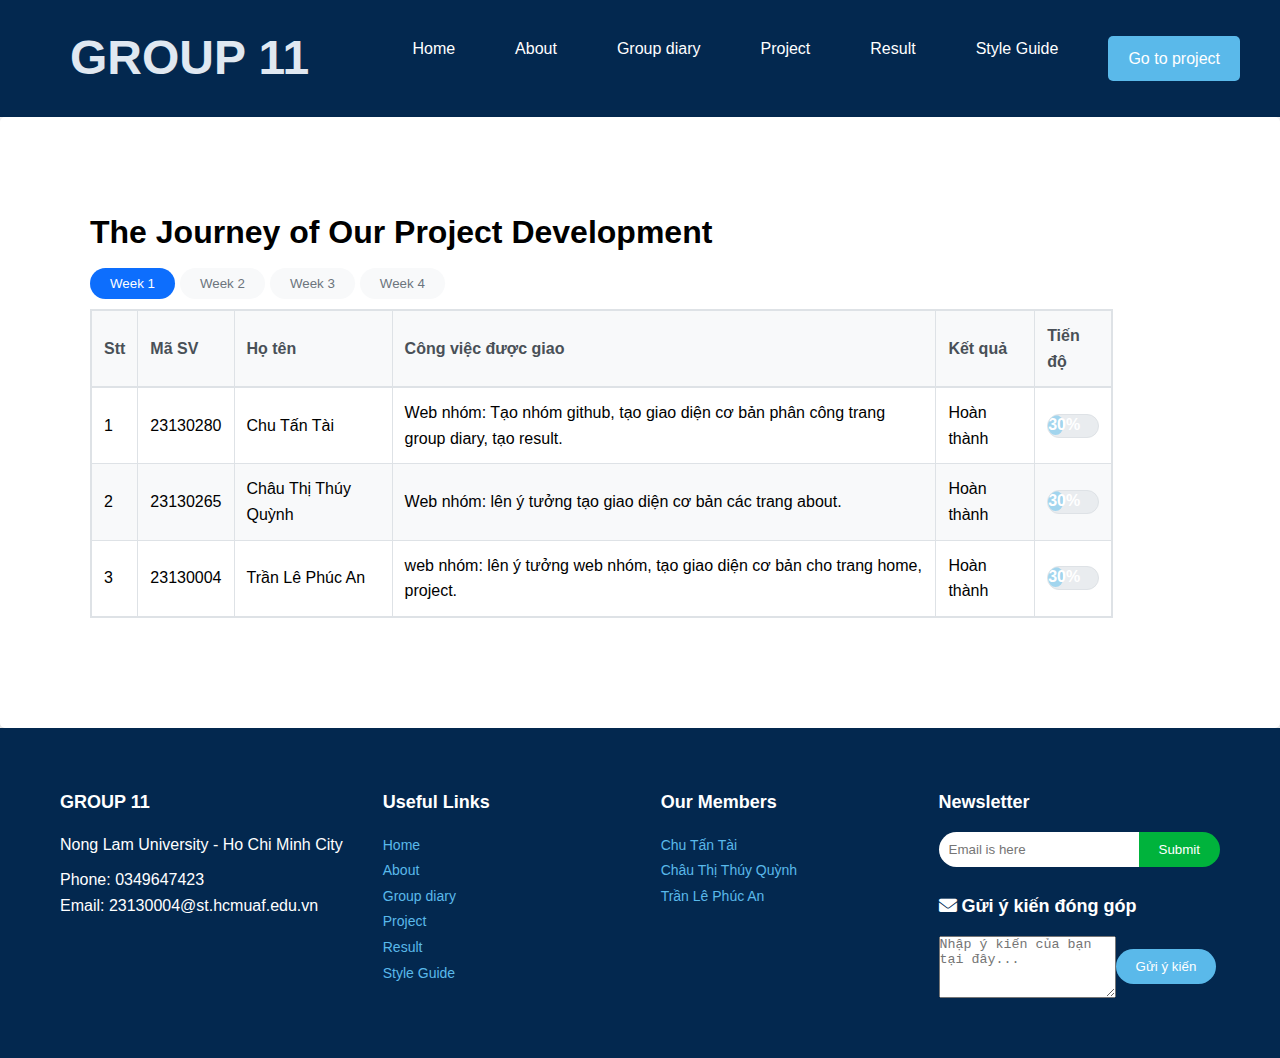
<file: groupDiary.html>
<!DOCTYPE html>
<html lang="en">
  <head>
    <meta charset="UTF-8" />
    <meta name="viewport" content="width=device-width, initial-scale=1.0" />
    <title>Math Learning Platform</title>
    <link
      rel="stylesheet"
      href="https://cdnjs.cloudflare.com/ajax/libs/font-awesome/4.7.0/css/font-awesome.min.css"
    />
    <link rel="stylesheet" href="css/style.css" />
  </head>

  <body>
    <header>
      <div class="logo">
        <a href="home.html">
          <h1>GROUP 11</h1>
        </a>
      </div>

      <div class="project-button">
        <nav>
          <ul>
            <li><a class="text-primary" href="home.html">Home</a></li>
            <li><a href="about.html">About</a></li>
            <li><a href="groupDiary.html">Group diary</a></li>
            <li><a href="project.html">Project</a></li>
            <li><a href="result.html">Result</a></li>
            <li><a href="styleguide.html">Style Guide</a></li>
            <a href="https://hci2024group11.github.io/Project_Web/auth/" class="btn">Go to project</a>
          </ul>
        </nav>
      </div>
    </header>
    <main class="container my-5">
      <section>
        <h1 class="fs-1 text-center mb-4">The Journey of Our Project Development</h1>

        <div class="d-flex flex-column align-items-center">
          <ul class="nav nav-tabs" id="weekTabs" role="tablist">
            <li class="nav-item" role="presentation">
              <button class="nav-link active" data-week="1">Week 1</button>
            </li>
            <li class="nav-item" role="presentation">
              <button class="nav-link" data-week="2">Week 2</button>
            </li>
            <li class="nav-item" role="presentation">
              <button class="nav-link" data-week="3">Week 3</button>
            </li>
            <li class="nav-item" role="presentation">
              <button class="nav-link" data-week="4">Week 4</button>
            </li>
          </ul>
        </div>

        <div class="table-responsive mt-4">
          <table class="table table-bordered shadow-sm" id="workTable">
            <thead class="table-dark">
              <tr>
                <th>Stt</th>
                <th>Mã SV</th>
                <th>Họ tên</th>
                <th>Công việc được giao</th>
                <th>Kết quả</th>
                <th>Tiến độ</th>
              </tr>
            </thead>
            <tbody id="tableBody">
              <!-- Nội dung bảng sẽ được tạo động bằng JavaScript -->
            </tbody>
          </table>
        </div>
      </section>
    </main>
    <script src="https://cdn.jsdelivr.net/npm/bootstrap@5.3.2/dist/js/bootstrap.bundle.min.js"></script>
    <script>
      const weeklyData = {
        1: [
          {
            stt: 1,
            mssv: "23130280",
            name: "Chu Tấn Tài",
            work: "Web nhóm: Tạo nhóm github, tạo giao diện cơ bản phân công trang group diary, tạo result.",
            result: "Hoàn thành",
            completion: 30,
          },
          {
            stt: 2,
            mssv: "23130265",
            name: "Châu Thị Thúy Quỳnh",
            work: "Web nhóm: lên ý tưởng tạo giao diện cơ bản các trang about. ",
            result: "Hoàn thành",
            completion: 30,
          },
          {
            stt: 3,
            mssv: "23130004",
            name: "Trần Lê Phúc An",
            work: "web nhóm: lên ý tưởng web nhóm, tạo giao diện cơ bản cho trang home, project.",
            result: "Hoàn thành",
            completion: 30,
          },
        ],
        2: [{
            stt: 1,
            mssv: "23130280",
            name: "Chu Tấn Tài",
            work: "Web nhóm: hoàn chỉnh giao diện groupdiary cập nhật nội dung, hoàn chỉnh giao diện result, login; phân công công việc,cập nhật tiến độ thành viên nhóm  ",
            result: "Hoàn thành",
            completion: 50,
          },
          {
            stt: 2,
            mssv: "23130265",
            name: "Châu Thị Thúy Quỳnh",
            work: "Hoàn chỉnh about, tìm tài liêu cho web project",
            result: "Hoàn thành",
            completion: 50,
          },
          {
            stt: 3,
            mssv: "23130004",
            name: "Trần Lê Phúc An",
            work: "Hoàn chỉnh code trang home, phần contact, tìm giao diện trang home project. ",
            result: "Hoàn thành",
            completion: 50,
          },],
        3: [{
            stt: 1,
            mssv: "23130280",
            name: "Chu Tấn Tài",
            work: "Tạo trang courses, flashcards ;cập nhật tiến độ thành viên nhóm",
            result: "Hoàn thành",
            completion: 70,
          },
          {
            stt: 2,
            mssv: "23130265",
            name: "Châu Thị Thúy Quỳnh",
            work: "Tạo trang blog, general-english  ",
            result: "Hoàn thành",
            completion: 60,
          },
          {
            stt: 3,
            mssv: "23130004",
            name: "Trần Lê Phúc An",
            work: "Tạo trang test đầu vào của trang home, skill",
            result: "Hoàn thành",
            completion: 60,
          },],
        4: [{
            stt: 1,
            mssv: "23130280",
            name: "Chu Tấn Tài",
            work: "Hoàn chỉnh code, nội dung cho courses, flashcards; cập nhật tiến độ thành viên nhóm",
            result: "Hoàn thành",
            completion: 100,
          },
          {
            stt: 2,
            mssv: "23130265",
            name: "Châu Thị Thúy Quỳnh",
            work: "Hoàn chỉnh code, nội dung general-english, blog; bổ sung style guide(web nhóm) ",
            result: "Hoàn thành",
            completion: 100,
          },
          {
            stt: 3,
            mssv: "23130004",
            name: "Trần Lê Phúc An",
            work: " Hoàn chỉnh code, nội dung: test, skills",
            result: "Hoàn thành",
            completion: 100,
          },],
          
      };

      function generateProgressBar(percentage) {
        const colorClass =
          percentage >= 90
            ? "bg-success"
            : percentage >= 70
            ? "bg-primary"
            : percentage >= 50
            ? "bg-warning"
            : "bg-danger";

        return `
          <div class="progress">
            <div
              class="progress-bar ${colorClass}"
              role="progressbar"
              style="width: ${percentage}%;"
              aria-valuenow="${percentage}"
              aria-valuemin="0"
              aria-valuemax="100"
            >
              ${percentage}%
            </div>
          </div>
        `;
      }

      function updateTable(weekNumber) {
        const tableBody = document.getElementById("tableBody");
        const weekData = weeklyData[weekNumber] || [];

        tableBody.innerHTML = weekData.length
          ? weekData
              .map(
                (person) => `
              <tr>
                <td>${person.stt}</td>
                <td>${person.mssv}</td>
                <td>${person.name}</td>
                <td>${person.work}</td>
                <td>${person.result}</td>
                <td>${generateProgressBar(person.completion)}</td>
              </tr>`
              )
              .join("")
          : `<tr><td colspan="6" class="text-center">No data available</td></tr>`;
      }

      document.querySelectorAll(".nav-link").forEach((tab) => {
        tab.addEventListener("click", (e) => {
          document
            .querySelectorAll(".nav-link")
            .forEach((t) => t.classList.remove("active"));
          e.target.classList.add("active");
          updateTable(e.target.getAttribute("data-week"));
        });
      });

      // Hiển thị dữ liệu tuần 1 mặc định
      updateTable(1);
    </script>
  
    <!----------------------------------------->
      
     

    <footer>
      <div class="footer-container">
        <div class="footer-group-info">
          <h3>GROUP 11</h3>
          <p>
            Nong Lam University - Ho Chi Minh City
          </p>
          <p>Phone: 0349647423<br />Email: 23130004@st.hcmuaf.edu.vn</p>
        </div>

        <div class="footer-links">
          <h4>Useful Links</h4>
          <ul>
            <li><a class="text-primary" href="home.html">Home</a></li>
            <li><a href="about.html">About</a></li>
            <li><a href="groupDiary.html">Group diary</a></li>
            <li><a href="project.html">Project</a></li>
            <li><a href="result.html">Result</a></li>
            <li><a href="styleguide.html">Style Guide</a></li>
          </ul>
        </div>

        <div class="footer-members">
          <h4>Our Members</h4>
          <ul>
            <li><a href="https://taiplatform.github.io/">Chu Tấn Tài</a></li>
            <li>
              <a href="https://thuyqynh.github.io/BT_lab1/index.html"
                >Châu Thị Thúy Quỳnh</a
              >
            </li>
            <li>
              <a href="https://tranlephucan.github.io/web">Trần Lê Phúc An</a>
            </li>
          </ul>
        </div>

        <div class="footer-newsletter">
          <h4>Newsletter</h4>
          <form>
            <input type="email" placeholder="Email is here" required />
            <button type="submit">Submit</button>
          </form> <br>
          <!-- Phần đóng góp ý kiến -->
          <div class="footer-feedback">
            <h4><i class="fa fa-envelope"></i> Gửi ý kiến đóng góp</h4>
            <form action="mailto:23130004@st.hcmuaf.edu.vn" method="POST" enctype="text/plain">
              <textarea name="feedback" rows="4" placeholder="Nhập ý kiến của bạn tại đây..." required></textarea>
              <button type="submit">Gửi ý kiến</button>
            </form>
          </div>

        <!-- Thêm Font Awesome để hiển thị biểu tượng lá thư -->
        <link
          rel="stylesheet"
          href="https://cdnjs.cloudflare.com/ajax/libs/font-awesome/6.0.0-beta3/css/all.min.css"
        />
      </div>
    </footer>
  </body>
</html>
</file>
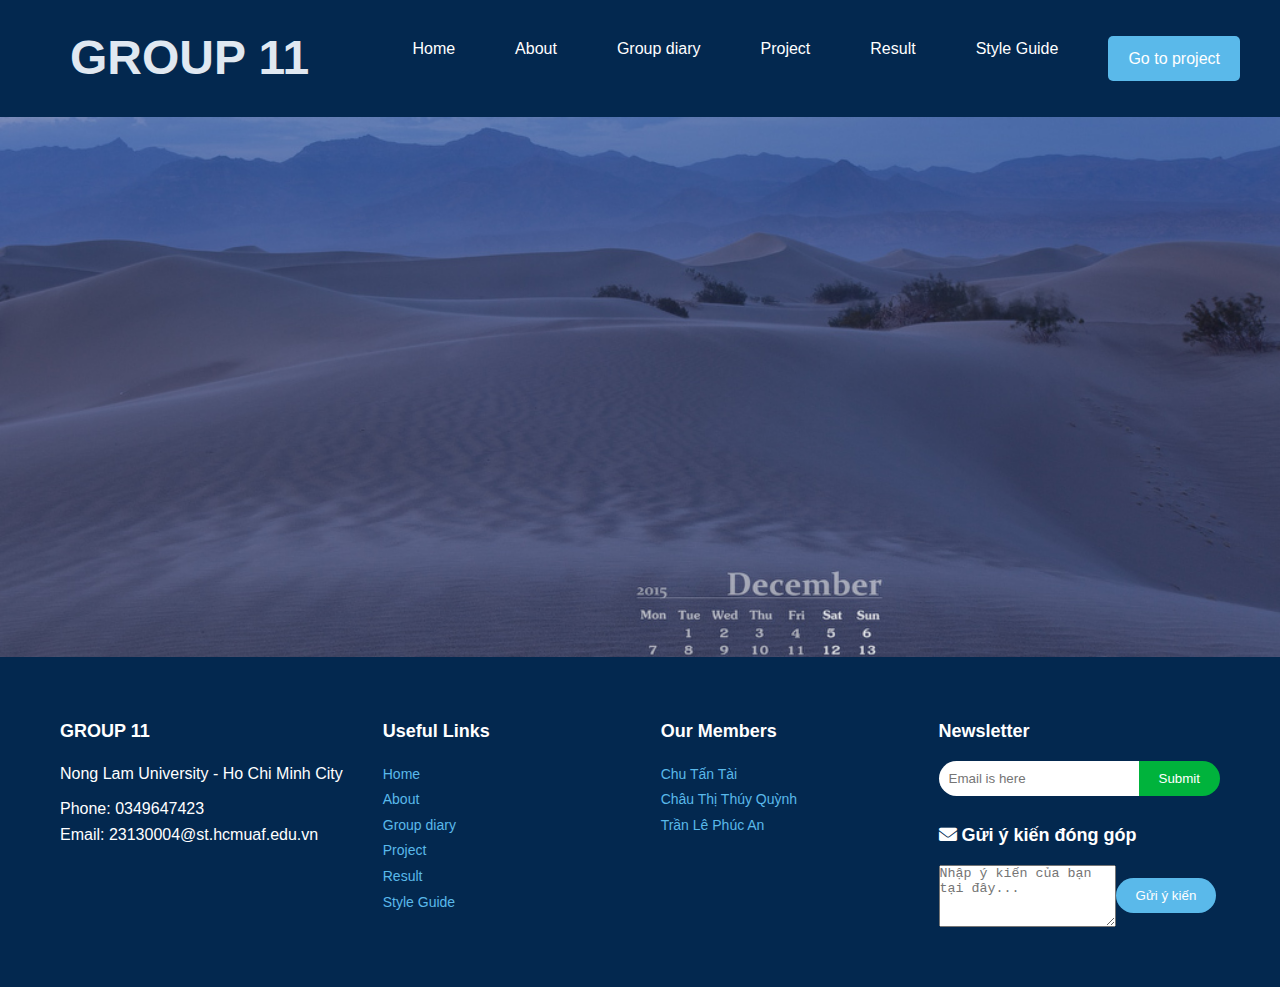
<file: home.html>
<!DOCTYPE html>
<html lang="en">
  <head>
    <meta charset="UTF-8" />
    <meta name="viewport" content="width=device-width, initial-scale=1.0" />
    <title>Math Learning Platform</title>
    <link
      rel="stylesheet"
      href="https://cdnjs.cloudflare.com/ajax/libs/font-awesome/4.7.0/css/font-awesome.min.css"
    />
    <link rel="stylesheet" href="css/style.css" />
  </head>

  <body>
    <header>
      <div class="logo">
        <a href="home.html">
          <h1>GROUP 11</h1>
        </a>
      </div>

      <div class="project-button">
        <nav>
          <ul>
            <li><a class="text-primary" href="home.html">Home</a></li>
            <li><a href="about.html">About</a></li>
            <li><a href="groupDiary.html">Group diary</a></li>
            <li><a href="project.html">Project</a></li>
            <li><a href="result.html">Result</a></li>
            <li><a href="styleguide.html">Style Guide</a></li>
            <a href="https://hci2024group11.github.io/Project_Web/auth/" class="btn">Go to project</a>
          </ul>
        </nav>
      </div>
    </header>
    <div class="slide"><img src="img/Mesquite-Sand-Dunes-Death-Valley-December-2015-1024x768-en5656bdd264496.jpg" alt="Image 1" /></div>
    <footer>
      <div class="footer-container">
        <div class="footer-group-info">
          <h3>GROUP 11</h3>
          <p>
            Nong Lam University - Ho Chi Minh City
          </p>
          <p>Phone: 0349647423<br />Email: 23130004@st.hcmuaf.edu.vn</p>
        </div>

        <div class="footer-links">
          <h4>Useful Links</h4>
          <ul>
            <li><a class="text-primary" href="home.html">Home</a></li>
            <li><a href="about.html">About</a></li>
            <li><a href="groupDiary.html">Group diary</a></li>
            <li><a href="project.html">Project</a></li>
            <li><a href="result.html">Result</a></li>
            <li><a href="styleguide.html">Style Guide</a></li>
          </ul>
        </div>

        <div class="footer-members">
          <h4>Our Members</h4>
          <ul>
            <li><a href="https://taiplatform.github.io/">Chu Tấn Tài</a></li>
            <li>
              <a href="https://thuyqynh.github.io/BT_lab1/index.html"
                >Châu Thị Thúy Quỳnh</a
              >
            </li>
            <li>
              <a href="https://tranlephucan.github.io/web">Trần Lê Phúc An</a>
            </li>
          </ul>
        </div>

        <div class="footer-newsletter">
          <h4>Newsletter</h4>
          <form>
            <input type="email" placeholder="Email is here" required />
            <button type="submit">Submit</button>
          </form> <br>
          <!-- Phần đóng góp ý kiến -->
          <div class="footer-feedback">
            <h4><i class="fa fa-envelope"></i> Gửi ý kiến đóng góp</h4>
            <form action="mailto:23130004@st.hcmuaf.edu.vn" method="POST" enctype="text/plain">
              <textarea name="feedback" rows="4" placeholder="Nhập ý kiến của bạn tại đây..." required></textarea>
              <button type="submit">Gửi ý kiến</button>
            </form>
          </div>

        <!-- Thêm Font Awesome để hiển thị biểu tượng lá thư -->
        <link
          rel="stylesheet"
          href="https://cdnjs.cloudflare.com/ajax/libs/font-awesome/6.0.0-beta3/css/all.min.css"
        />
      </div>
     
    </footer>
    
  </body>
</html>
</file>
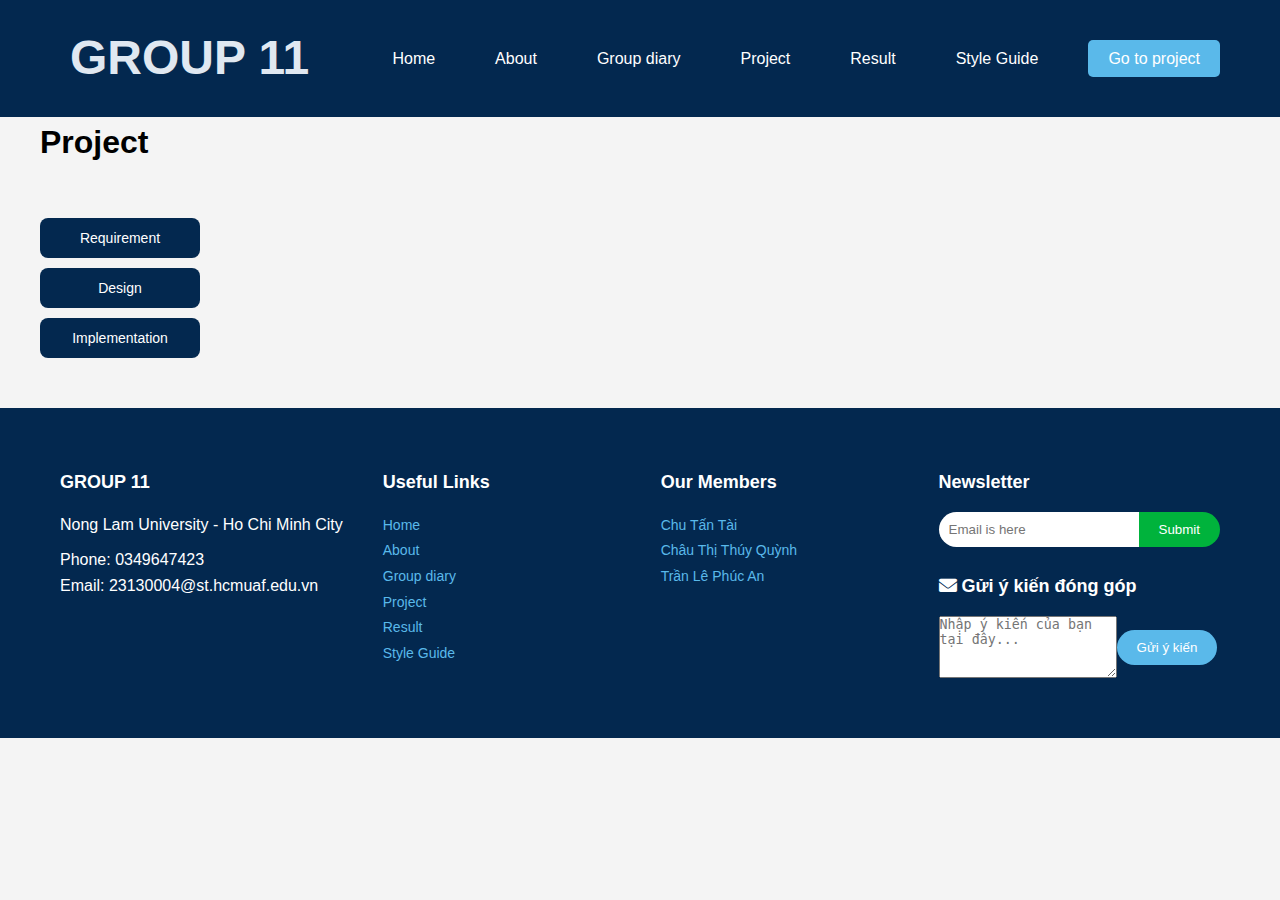
<file: project.html>
<!DOCTYPE html>
<html lang="en">
  <head>
    <meta charset="UTF-8" />
    <meta name="viewport" content="width=device-width, initial-scale=1.0" />
    <title>Math Learning Platform</title>
    <link
      rel="stylesheet"
      href="https://cdnjs.cloudflare.com/ajax/libs/font-awesome/4.7.0/css/font-awesome.min.css"
    />
    <link rel="stylesheet" href="css/style.css" />
  </head>
  <style>
    .design-grid {
      display: grid;
      grid-template-columns: repeat(auto-fit, minmax(300px, 1fr));
      gap: 20px;
      margin: 20px 0;
    }

    .design-item {
      text-align: center;
      background-color: #f9f9f9;
      padding: 15px;
      border: 1px solid #ddd;
      border-radius: 8px;
      box-shadow: 0 4px 6px rgba(0, 0, 0, 0.1);
    }
  
    .design-item img {
      max-width: 100%;
      border-radius: 4px;
      margin-bottom: 10px;
    }

    .design-item h3 {
      font-size: 1.2rem;
      color: #333;
    }
    .download-btn {
    display: inline-block;
    margin-top: 5px;
    padding: 5px 10px;
    background-color: #007bff;
    color: white;
    border: none;
    border-radius: 5px;
    cursor: pointer;
  }

  .download-btn:hover {
    background-color: #0056b3;
  }

  #download-all-btn {
    margin: 20px;
    padding: 10px 20px;
    background-color: #289aa7;
    color: white;
    border: none;
    border-radius: 5px;
    cursor: pointer;
  }

  #download-all-btn:hover {
    background-color: #15463d;
  }
  </style>
  <body>
    <header>
      <div class="logo">
        <a href="home.html">
          <h1>GROUP 11</h1>
        </a>
      </div>

      <div class="project-button">
        <nav>
          <ul>
            <li><a class="text-primary" href="home.html">Home</a></li>
            <li><a href="about.html">About</a></li>
            <li><a href="groupDiary.html">Group diary</a></li>
            <li><a href="project.html">Project</a></li>
            <li><a href="result.html">Result</a></li>
            <li><a href="styleguide.html">Style Guide</a></li>
            <li>
              <a
                href="https://hci2024group11.github.io/Project_Web/auth/"
                class="btn"
              >
                Go to project
              </a>
            </li>
          </ul>
        </nav>
      </div>
    </header>

    <div class="projectBigText">
      <h1 style="margin-left: 40px;">Project</h1>

    </div>

    <div class="main-container">
      <aside class="sidebar">
        <ul>
          <li>
            <button onclick="showContent('requirement')">Requirement</button>
          </li>
          <li><button onclick="showContent('design')">Design</button></li>
          <li>
            <button onclick="showContent('implementation')">
              Implementation
            </button>
          </li>
        </ul>
      </aside>

      <div class="content">
        <div id="requirement" class="content-section" style="display: none">
          <h2>Project Requirements</h2>
          <table id="projectRequirementsTable" class="table">
            <thead>
              <tr>
                <th scope="col">STT</th>
                <th scope="col">Chức năng</th>
                <th scope="col">Người đề xuất</th>
                <th scope="col">Người thiết kế</th>
                <th scope="col">Người thực hiện</th>
                <th scope="col">Thời gian dự kiến</th>
                <th scope="col">Trạng thái</th>
              </tr>
            </thead>
            <tbody>
              <tr>
                <td>1</td>
                <td>Tạo trang courses, flashcards, login</td>
                <td>Chu Tấn Tài</td>
                <td>Chu Tấn Tài</td>
                <td>Chu Tấn Tài</td>
                <td>30/12/2024 - 05/1/2025</td>
                <td>Hoàn thành</td>
              </tr>
              <tr>
                <td>2</td>
                <td>Tạo trang general-english, Blog</td>
                <td>Châu Thị Thúy Quỳnh</td>
                <td>Châu Thị Thúy Quỳnh</td>
                <td>Châu Thị Thúy Quỳnh</td>
                <td>30/12/2024 - 05/1/2025</td>
                <td>Hoàn thành</td>
              </tr>
              <tr>
                <td>3</td>
                <td>Tạo trang test, skills</td>
                <td>Trần Lê Phúc An</td>
                <td>Trần Lê Phúc An</td>
                <td>Trần Lê Phúc An</td>
                <td>30/12/2024 - 05/1/2025</td>
                <td>Hoàn thành</td>
              </tr>
            </tbody>
          </table>
        </div>

        <div id="design" class="content-section" style="display: none">
          <h2>Project Design</h2>
          <button id="download-all-btn" onclick="downloadAll1()">Tải tất cả hình</button>
          <div class="design-grid">
               <div class="design-item">
              <h3>Login/signup</h3>
              <a href="https://hci2024group11.github.io/Project_Web/auth/" target="_blank">
              <img src="img/login.jpg" alt="Design 1" />
              <button class="download-btn" onclick="downloadImage1('img/login.jpg', 'login.jpg')">Tải hình</button>
            </a>
               </div>
            <div class="design-item">
              <h3>Menu bar</h3>
               <a href=" https://hci2024group11.github.io/Project_Web/" target="_blank">
              <img src="img/menu.jpg" alt="Design 2" />
              <button class="download-btn" onclick="downloadImage1('img/menu.jpg', 'menu.jpg')">Tải hình</button>
            </a>
            </div>
            <div class="design-item">
              <h3>Contact</h3>
              <a href="https://hci2024group11.github.io/Group11_Web/home.html" target="_blank">
              <img src="img/cont.jpg" alt="Design 3" />  
              <button class="download-btn" onclick="downloadImage1('img/cont.jpg', 'cont.jpg')">Tải hình</button>  
              </a>        
            </div>
            <div class="design-item">
              <h3>Test</h3>
              <a href="https://hci2024group11.github.io/Project_Web/test/" target="_blank">
              <img src="img/test1.jpg" alt="Design 4" />
              <button class="download-btn" onclick="downloadImage1('img/test1.jpg', 'test1.jpg')">Tải hình</button>
              </a>
            </div>
            <div class="design-item">
              <h3>Course</h3>
              <a href="https://hci2024group11.github.io/Project_Web/courses/" target="_blank">
              <img src="img/course1.jpg" alt="Design 5" />
              <button class="download-btn" onclick="downloadImage1('img/course1.jpg', 'course1.jpg')">Tải hình</button>
            </a>
          </div>
          <div class="design-item">
            <h3>Skill</h3>
            <a href="https://hci2024group11.github.io/Project_Web/skills/" target="_blank">
            <img src="img/skill1.jpg" alt="Design 6" />
            <button class="download-btn" onclick="downloadImage1('img/skill1.jpg', 'skill1.jpg')">Tải hình</button>
          </a>
          </div>
          <div class="design-item">
            <h3>Flashcards</h3>
            <a href="https://hci2024group11.github.io/Project_Web/flashcards/me/" target="_blank">
            <img src="img/flashcards1.jpg" alt="Design 7" />
            <button class="download-btn" onclick="downloadImage1('img/flashcards1.jpg', 'flashcards1.jpg')">Tải hình</button>
          </a>
          </div>
          <div class="design-item">
            <h3>Blog</h3>
            <a href="https://hci2024group11.github.io/Project_Web/blog/" target="_blank">
            <img src="img/blog1.jpg" alt="Design 8" />
            <button class="download-btn" onclick="downloadImage1('img/blog1.jpg', 'blog1.jpg')">Tải hình</button>
          </a>
          </div>
          <div class="design-item">
            <h3>General-english</h3>
            <a href="https://hci2024group11.github.io/Project_Web/general-english/" target="_blank">
            <img src="img/gene1.jpg" alt="Design 9" />
            <button class="download-btn" onclick="downloadImage1('img/gene1.jpg', 'gene1.jpg')">Tải hình</button>
          </a>
          </div>
        </div>
        </div>

        <div id="implementation" class="content-section" style="display: none">
          <h2>Project Implementation</h2>
          <button id="download-all-btn" onclick="downloadAll2()">Tải tất cả hình</button>
          <div class="design-grid">
               <div class="design-item">
             <a href="https://hci2024group11.github.io/Project_Web/auth/" target="_blank">
              <h3>Login</h3>
              <img src="img/login2.png" alt="Design 1" />
              <button class="download-btn" onclick="downloadImage1('img/login2.png', 'login2.png')">Tải hình</button>
            </a>
               </div>
              
            <div class="design-item">
              <h3>Menu bar</h3>
              <a href=" https://hci2024group11.github.io/Project_Web/" target="_blank"></a>
              <img src="img/menu2.png" alt="Design 2" />
              <button class="download-btn" onclick="downloadImage1('img/menu2.png', 'menu2.png')">Tải hình</button>
            </a>
            </div>
            <div class="design-item">
              <h3>Contact</h3>
              <a href="https://hci2024group11.github.io/Group11_Web/home.html" target="_blank">
              <img src="img/contac2.png" alt="Design 3" />  
              <button class="download-btn" onclick="downloadImage1('img/contac2.png', 'contac2.png')">Tải hình</button>  
              </a>        
            </div>
            <div class="design-item">
              <h3>Test</h3>
              <a href="https://hci2024group11.github.io/Project_Web/test/" target="_blank">
              <img src="img/tét.png" alt="Design 4" />
              <button class="download-btn" onclick="downloadImage1('img/tét.jpg', 'tét.jpg')">Tải hình</button>
            </a>
            </div>
            <div class="design-item">
              <h3>Course</h3>
              <a href="https://hci2024group11.github.io/Project_Web/courses/" target="_blank">
              <img src="img/course.png" alt="Design 5" />
              <button class="download-btn" onclick="downloadImage1('img/course.png', 'course1.png')">Tải hình</button>
            </a>
          </div>
          <div class="design-item">
            <h3>Skill</h3>
            <a href="https://hci2024group11.github.io/Project_Web/skills/" target="_blank">
            <img src="img/skill.png" alt="Design 6" />
            <button class="download-btn" onclick="downloadImage1('img/skill.png', 'skill.png')">Tải hình</button>
          </a>
          </div>
          <div class="design-item">
            <h3>Flashcards</h3>
            <a href="https://hci2024group11.github.io/Project_Web/flashcards/me/" target="_blank">
            <img src="img/flashcards.png" alt="Design 7" />
            <button class="download-btn" onclick="downloadImage1('img/flashcards.png', 'flashcards.png')">Tải hình</button>
          </a>
          </div>
          <div class="design-item">
            <h3>Blog</h3>
            <a href="https://hci2024group11.github.io/Project_Web/blog/" target="_blank">
            <img src="img/blog.png" alt="Design 8" />
            <button class="download-btn" onclick="downloadImage1('img/blog.png', 'blog.png')">Tải hình</button>
          </a>
          </div>
          <div class="design-item">
            <h3>General-english</h3>
            <a href="https://hci2024group11.github.io/Project_Web/general-english/" target="_blank">
            <img src="img/general.png" alt="Design 9" />
            <button class="download-btn" onclick="downloadImage1('img/general.png', 'general.png')">Tải hình</button>
          </a>
          </div>
        </div>
          </div>
        </div>
      </div>
    </div>
    <footer>
      <div class="footer-container">
        <div class="footer-group-info">
          <h3>GROUP 11</h3>
          <p>
            Nong Lam University - Ho Chi Minh City
          </p>
          <p>Phone: 0349647423<br />Email: 23130004@st.hcmuaf.edu.vn</p>
        </div>

        <div class="footer-links">
          <h4>Useful Links</h4>
          <ul>
            <li><a class="text-primary" href="home.html">Home</a></li>
            <li><a href="about.html">About</a></li>
            <li><a href="groupDiary.html">Group diary</a></li>
            <li><a href="project.html">Project</a></li>
            <li><a href="result.html">Result</a></li>
            <li><a href="styleguide.html">Style Guide</a></li>
          </ul>
        </div>

        <div class="footer-members">
          <h4>Our Members</h4>
          <ul>
            <li><a href="https://taiplatform.github.io/">Chu Tấn Tài</a></li>
            <li>
              <a href="https://thuyqynh.github.io/BT_lab1/index.html"
                >Châu Thị Thúy Quỳnh</a
              >
            </li>
            <li>
              <a href="https://tranlephucan.github.io/web">Trần Lê Phúc An</a>
            </li>
          </ul>
        </div>

        <div class="footer-newsletter">
          <h4>Newsletter</h4>
          <form>
            <input type="email" placeholder="Email is here" required />
            <button type="submit">Submit</button>
          </form> <br>
          <!-- Phần đóng góp ý kiến -->
          <div class="footer-feedback">
            <h4><i class="fa fa-envelope"></i> Gửi ý kiến đóng góp</h4>
            <form action="mailto:23130004@st.hcmuaf.edu.vn" method="POST" enctype="text/plain">
              <textarea name="feedback" rows="4" placeholder="Nhập ý kiến của bạn tại đây..." required></textarea>
              <button type="submit">Gửi ý kiến</button>
            </form>
          </div>

        <!-- Thêm Font Awesome để hiển thị biểu tượng lá thư -->
        <link
          rel="stylesheet"
          href="https://cdnjs.cloudflare.com/ajax/libs/font-awesome/6.0.0-beta3/css/all.min.css"
        />
      </div>
    </footer>
    <script>
      
      function showContent(contentId) {
        document.querySelectorAll(".content-section").forEach((section) => {
          section.style.display = "none";
        });
        document.getElementById(contentId).style.display = "block";
      }
    </script>
   <script>
    // Hàm tải một hình ảnh
    function downloadImage1(url, filename) {
      const link = document.createElement('a');
      link.href = url;
      link.download = filename;
      document.body.appendChild(link);
      link.click();
      document.body.removeChild(link);
    }
  
    // Hàm tải tất cả hình ảnh (dành cho phần Design)
    function downloadAll1() {
      const images = [
        { url: 'img/login.jpg', filename: 'login.jpg' },
        { url: 'img/cont.jpg', filename: 'cont.jpg' },
        { url: 'img/menu.jpg', filename: 'menu.jpg' },
        { url: 'img/test1.jpg', filename: 'test1.jpg' },
        { url: 'img/course1.jpg', filename: 'course1.jpg' },
        { url: 'img/skill1.jpg', filename: 'skill1.jpg' },
        { url: 'img/flashcards1.jpg', filename: 'flashcards1.jpg' },
        { url: 'img/blog1.jpg', filename: 'blog1.jpg' },
        { url: 'img/gene1.jpg', filename: 'gene1.jpg' }
      ];
  
      images.forEach((image) => {
        downloadImage1(image.url, image.filename);
      });
    }
  
    // Hàm tải tất cả hình ảnh (dành cho phần Implementation)
    function downloadAll2() {
      const images = [
        { url: 'img/login2.png', filename: 'login2.png' },
        { url: 'img/signup2.png', filename: 'signup2.png' },
        { url: 'img/contac2.png', filename: 'contac2.png' },
        { url: 'img/menu2.png', filename: 'menu2.png' },
        { url: 'img/tét.png', filename: 'tét.png' },
        { url: 'img/course.png', filename: 'course.png' },
        { url: 'img/skill.png', filename: 'skill.png' },
        { url: 'img/flashcards.png', filename: 'flashcards.png' },
        { url: 'img/blog.png', filename: 'blog.png' },
        { url: 'img/general.png', filename: 'general.png' }
      ];
  
      images.forEach((image) => {
        downloadImage1(image.url, image.filename);
      });
    }
  </script>
  

  </body>
</html>
</file>
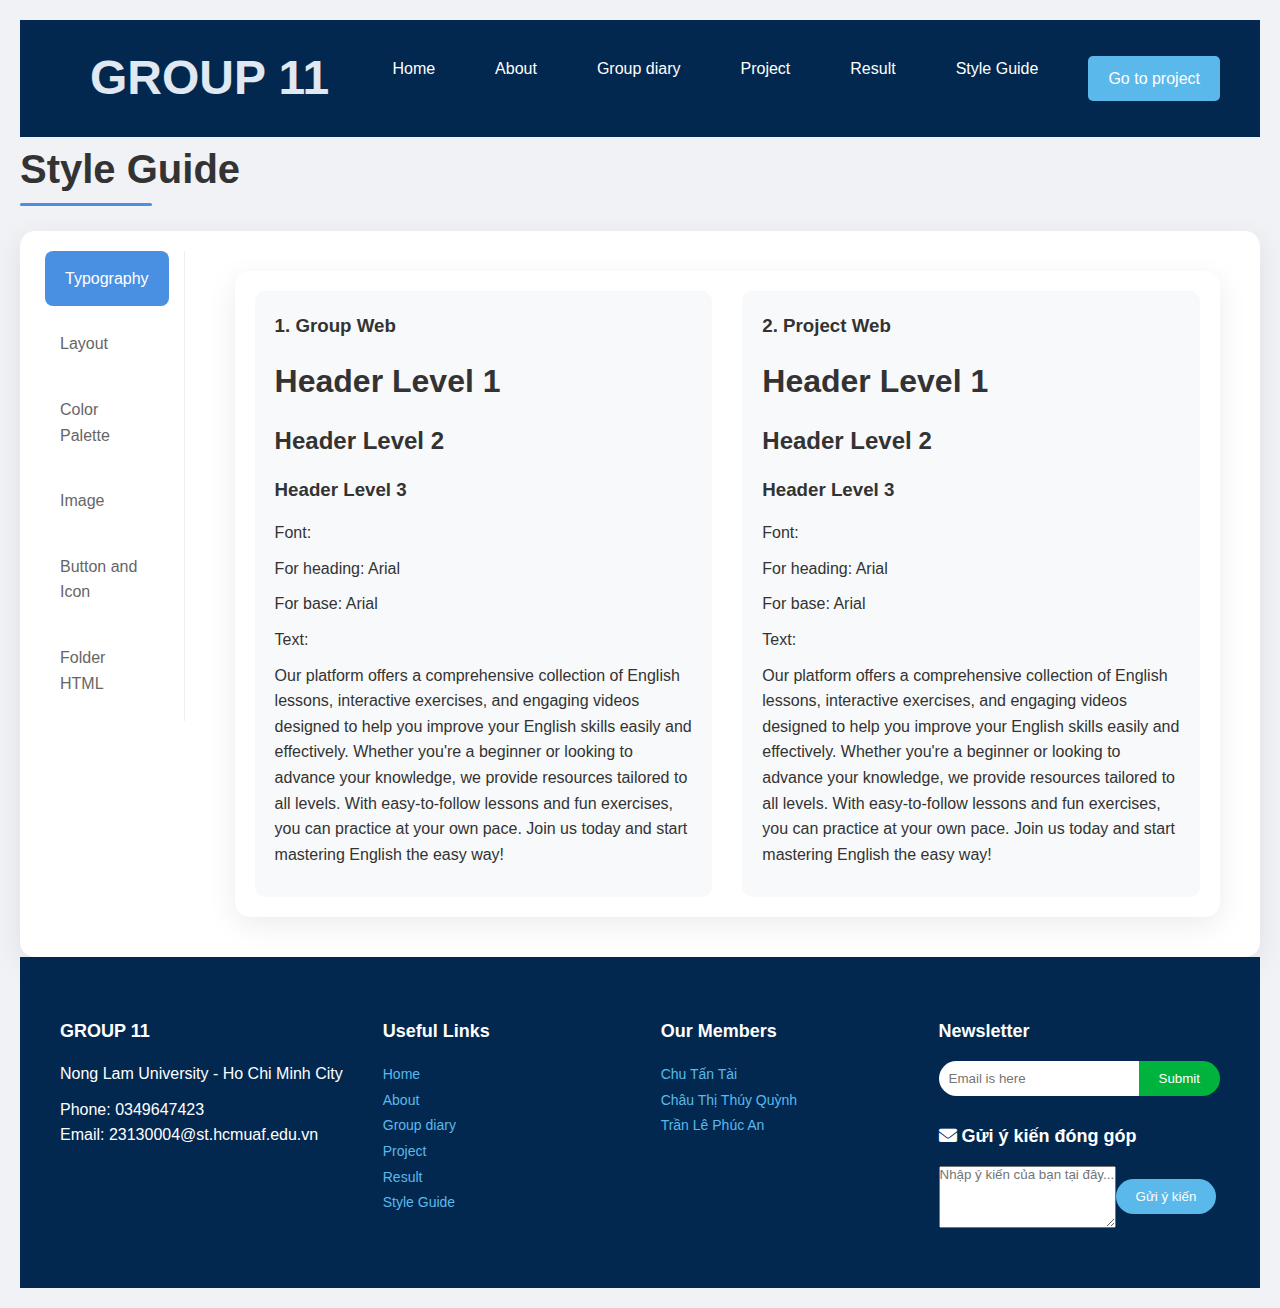
<file: styleguide.html>
<!DOCTYPE html>
<html lang="en">
  <head>
    <meta charset="UTF-8" />
    <meta name="viewport" content="width=device-width, initial-scale=1.0" />
    <title>Math Learning Platform</title>
    <link
      rel="stylesheet"
      href="https://cdnjs.cloudflare.com/ajax/libs/font-awesome/4.7.0/css/font-awesome.min.css"
    />
    <link rel="stylesheet" href="css/style.css" />
    <link rel="stylesheet" href="css/styleGuide.css" />
  </head>

  <body>
    <header>
      <div class="logo">
        <a href="home.html">
          <h1>GROUP 11</h1>
        </a>
      </div>

      <div class="project-button">
        <nav>
          <ul>
            <li><a class="text-primary" href="home.html">Home</a></li>
            <li><a href="about.html">About</a></li>
            <li><a href="groupDiary.html">Group diary</a></li>
            <li><a href="project.html">Project</a></li>
            <li><a href="result.html">Result</a></li>
            <li><a href="styleguide.html">Style Guide</a></li>
            <a href="https://hci2024group11.github.io/Project_Web/" class="btn">Go to project</a>
          </ul>
        </nav>
      </div>
    </header>
    <body>
      <h1 class="top">Style Guide</h1>
      
      <div class="container">
          <ul class="nav">
              <li><a href="#typography" class="nav-link active">Typography</a></li>
              <li><a href="#layout" class="nav-link">Layout</a></li>
              <li><a href="#color" class="nav-link">Color Palette</a></li>
              <li><a href="#image" class="nav-link">Image</a></li>
              <li><a href="#button" class="nav-link">Button and Icon</a></li>
              <li><a href="#folder" class="nav-link">Folder HTML</a></li>
          </ul>
          <div class="tab-content">
            <div id="typography" class="container tab-pane active show" role="tabpanel">
                <div class="row">
                  <div class="col bg-success" style="font-family: Arial;">
                    <h3>1. Group Web</h3>
                    <h1>Header Level 1</h1>
                    <h2>Header Level 2</h2>
                    <h3>Header Level 3</h3>
                    <p>Font:</p>
                    <p> For heading: Arial</p>
                    <p> For base: Arial</p>
                    <p>Text:</p>
                    <p>
                        Our platform offers a comprehensive collection of English lessons, interactive exercises, and engaging videos 
                        designed to help you improve your English skills easily and effectively. Whether you're a beginner or looking 
                        to advance your knowledge, we provide resources tailored to all levels. With easy-to-follow lessons and fun 
                        exercises, you can practice at your own pace. Join us today and start mastering English the easy way!
                    </p>
                </div>
                <div class="col" style="font-family: Arial;">
                    <h3>2. Project Web</h3>
                    <h1>Header Level 1</h1>
                    <h2>Header Level 2</h2>
                    <h3>Header Level 3</h3>
                    <p>Font:</p>
                    <p> For heading: Arial</p>
                    <p> For base: Arial</p>
                    <p>Text:</p>
                    <p>
                        Our platform offers a comprehensive collection of English lessons, interactive exercises, and engaging videos 
                        designed to help you improve your English skills easily and effectively. Whether you're a beginner or looking 
                        to advance your knowledge, we provide resources tailored to all levels. With easy-to-follow lessons and fun 
                        exercises, you can practice at your own pace. Join us today and start mastering English the easy way!
                    </p>
                </div>
                
                </div>
            </div>
            <div id="layout" class="container tab-pane fade" role="tabpanel">
                <div class="row">
                    <div class="col bg-sucess">
                        <h3>1. Group Web</h3>
                        <div class="border">
                            <p class="Hea">Header</p>
                            <p class="Con">Content</p>
                            <p class="Hea">Footer</p>
                        </div>
                    </div>
                    <div class="col ">
                        <h3>2. Project Web</h3>
                        <div class="border">
                            <p class="Hea">Header</p>
                            <p class="Con">Content</p>
                            <p class="Hea">Footer</p>
                        </div>

                    </div>
                </div>
            </div>
            <div id="color" class="container tab-pane fade" role="tabpanel"><br>
                <div class="row">
                    <div class="col bg-sucess">
                        <h3>1. Group Web</h3>
                        <p>Color:</p>
                        <div class="Color" style="color: white;">
                            <p class="cl1">#03284f</p>
                            <p class="cl2">#00bfff</p>
                            <p class="cl3">#5ab9ea</p>
                            <p class="cl4">#00b33c</p>
                            <p class="cl5">#666</p>
                            <p class="cl6">#333</p>
                           
                        </div>
                    </div>
                    <div class="col ">
                        <h3>2. Project Web</h3>
                        <p>Color:</p>
                        <div class="Color" style="color: white;">
                          <p class="cl7">#03284f</p>
                          <p class="cl8">#35509a</p>
                          <p class="cl9">#5ab9ea</p>
                          <p class="cl10">#00b33c</p>
                          <p class="cl11">#666</p>
                          <p class="cl12">#333</p>
                        </div>
                    </div>
                </div>

            </div>
      <div id="image" class="container tab-pane fade" role="tabpanel"><br>
    <div class="row">
        <div class="col">
            <h3>1. Group Web</h3>
            <p>Avatar:</p>
            <div class="avt">
                <img src="./img/avatar.png" alt="Avatar" class="avatar-img">
                <p>180x180</p>
            </div>
            <p>Project design</p>
            <div class="Ab">
              <img src="./img/avatar.png" alt="Project design" class="Ab-img">
                <p>180x280</p>
            </div>
        </div>
        <div class="col">
            <h3>2. Project Web</h3>
            <p>Avatar</p>
            <div class="avt1">
                <img src="./img/avatar.png" alt="Avatar" class="avatar-img">
                <p>180x180</p>
            </div>
            <p>Thumbnail:</p>
            <div class="Ab1">
                <p>280x180</p>
                <img src="./img/avatar.png" alt="Thumbnail" class="Ab1-img">

            </div>
        </div>
    </div>
</div>


            </div>
            <div id="button" class="container tab-pane fade" role="tabpanel"><br>
                <div class="row">
                    <div class="col bg-sucess">
                        <h3>1. Group Web</h3>
                        <p>Button</p>
                        <button class="Bt"> Go to project</button>
                        <button class="Bt0">Gửi ý kiến</button>
                        <p>Icon</p>
                        
                        <img src="./img/facebook_icon.svg" alt="Logo Facebook" width="30" height="30">

                        <img src="[data-uri]">
                        <img src="[data-uri]">
                        <img src="[data-uri]">


                    </div>
                    <div class="col ">
                        <h3>2. Project Web</h3>
                        <p>Button:</p>
                        <button class="Bt0">Start!</button>
                        <button class="Bt1">ĐĂNG KÝ HỌC NGAY</button>
                        <button class="Bt2">Học thử miễn phí </button>
                        <p>Icon:</p>
                        <div class="Ic">
                          <img src="./img/Logo_LearnEnglish.svg" alt="Logo Learn English" width="8000" height="8000">
                            <img src="[data-uri]">
                            <img src="[data-uri]">
                            <img src="[data-uri]">
                            <img src="./img/tiktok_icon.svg" alt="Logo Tiktok" width="800" height="800">
                            <img src="./img/user_icon.webp" alt="Logo User" width="800" height="800">
                            <img src="./img/apple_icon.svg" alt="Logo Apple" width="800" height="800">
                            <img src="./img/facebook_icon.svg" alt="Logo Facebook" width="800" height="800">
                            <img src="./img/youtube logo_icon.svg" alt="Logo Youtube" width="800" height="800">









                            
                        </div>
                    </div>
                </div>
            </div>

            <div id="folder" class="container tab-pane fade" role="tabpanel"><br>
              <div class="row">
                  <div class="col">
                      <h3>1. Group Web</h3>
                        <img src="./img/Group11_Web.png" >
                        
                  
                  </div>
                  <div class="col">
                      <h3>2. Project Web</h3>
                          <img src="./img/Project_Web.png" >
                  </div>
              </div>
            </div>
        </div>
  
          <!-- Your existing tab content here -->
          <!-- Keep all the content from your original HTML between the tab-content div -->
  
      </div>
  
      <script>
          document.addEventListener('DOMContentLoaded', () => {
              const navLinks = document.querySelectorAll('.nav-link');
              const tabPanes = document.querySelectorAll('.tab-pane');
  
              function switchTab(e) {
                  e.preventDefault();
                  const targetId = this.getAttribute('href').substring(1);
  
                  // Update active states
                  navLinks.forEach(link => link.classList.remove('active'));
                  this.classList.add('active');
  
                  tabPanes.forEach(pane => {
                      if (pane.id === targetId) {
                          pane.classList.add('active');
                      } else {
                          pane.classList.remove('active');
                      }
                  });
              }
  
              navLinks.forEach(link => {
                  link.addEventListener('click', switchTab);
              });
          });
      </script>
  </body>


  <footer>
    <div class="footer-container">
      <div class="footer-group-info">
        <h3>GROUP 11</h3>
        <p>
          Nong Lam University - Ho Chi Minh City
        </p>
        <p>Phone: 0349647423<br />Email: 23130004@st.hcmuaf.edu.vn</p>
      </div>

      <div class="footer-links">
        <h4>Useful Links</h4>
        <ul>
          <li><a class="text-primary" href="home.html">Home</a></li>
          <li><a href="about.html">About</a></li>
          <li><a href="groupDiary.html">Group diary</a></li>
          <li><a href="project.html">Project</a></li>
          <li><a href="result.html">Result</a></li>
          <li><a href="styleguide.html">Style Guide</a></li>
        </ul>
      </div>

      <div class="footer-members">
        <h4>Our Members</h4>
        <ul>
          <li><a href="https://taiplatform.github.io/">Chu Tấn Tài</a></li>
          <li>
            <a href="https://thuyqynh.github.io/BT_lab1/index.html"
              >Châu Thị Thúy Quỳnh</a
            >
          </li>
          <li>
            <a href="https://tranlephucan.github.io/web">Trần Lê Phúc An</a>
          </li>
        </ul>
      </div>

      <div class="footer-newsletter">
        <h4>Newsletter</h4>
        <form>
          <input type="email" placeholder="Email is here" required />
          <button type="submit">Submit</button>
        </form> <br>
        <!-- Phần đóng góp ý kiến -->
        <div class="footer-feedback">
          <h4><i class="fa fa-envelope"></i> Gửi ý kiến đóng góp</h4>
          <form action="mailto:23130004@st.hcmuaf.edu.vn" method="POST" enctype="text/plain">
            <textarea name="feedback" rows="4" placeholder="Nhập ý kiến của bạn tại đây..." required></textarea>
            <button type="submit">Gửi ý kiến</button>
          </form>
        </div>

      <!-- Thêm Font Awesome để hiển thị biểu tượng lá thư -->
      <link
        rel="stylesheet"
        href="https://cdnjs.cloudflare.com/ajax/libs/font-awesome/6.0.0-beta3/css/all.min.css"
      />
    </div>
  </footer>
    
  </body>
</html>
</file>
<file: css/style.css>
* {
  margin: 0;
  padding: 0;
  box-sizing: border-box;
  /* overflow-x: hidden; */
}
:root {
  --background-color-dark-blue: #03284f;
  --background-color-light-blue: #5ab9ea;
  --background-color-pale-blue: #00bfff;
  --background-color-white: white;
  --text-color-dark: #333;
  --text-color-light: #666;
  --box-shadow: 0 4px 8px rgba(0, 0, 0, 0.1);
}
/*-----chuyển trang-------*/
@keyframes slideDown {
  from {
    opacity: 0;
    transform: translateY(-10px);
  }
  to {
    opacity: 1;
    transform: translateY(0);
  }
}
.fade-out {
  animation: fadeOut 0.5s forwards;
}

@keyframes fadeOut {
  from {
    opacity: 1;
  }
  to {
    opacity: 0;
  }
}

body {
  font-family: Arial, sans-serif;
  margin: 0;
  padding: 20px;
  line-height: 1.6;
  background-color: #f4f4f4;
}

header {
  display: flex;
  justify-content: space-between;
  align-items: center;
  background-color: var(--background-color-dark-blue);
  color: var(--background-color-white);
  padding: 20px;
}

.logo {
  padding-left: 50px; /* Nhích vào trong từ mép bên trái của nội dung */
}
.logo a {
  text-decoration: none; /* Loại bỏ gạch chân liên kết */
  color: #e0e8f1; /* Màu chữ */
}

.logo a:hover {
  color: #6f8697; /* Hiệu ứng khi di chuột vào logo */
}

.logo h1 {
  font-size: 3rem; /* Cỡ chữ */
  font-family: Arial, sans-serif; /* Font chữ */
  margin: 0; /* Xóa khoảng cách mặc định */
}
.text-primary a {
  color: #fff;
}
nav ul {
  list-style: none;
  display: flex;
  gap: 20px;
}
.project-button nav ul li a {
  color: #ffffff; /* Màu chữ trắng cho các liên kết */
  text-decoration: none; /* Bỏ gạch dưới */
}

.project-button nav ul li a:hover {
  color: #91e3f6; /* Màu chữ khi hover */
  text-decoration: underline; /* Thêm gạch dưới khi hover */
}

.project-button .btn {
  background-color: #007bff; /* Màu nền cho nút */
  color: #ffffff; /* Màu chữ trắng cho nút */
  padding: 10px 20px;
  text-decoration: none; /* Bỏ gạch dưới */
  border-radius: 5px; /* Bo góc cho nút */
}

.project-button .btn:hover {
  background-color: #0056b3; /* Màu nền khi hover */
}

nav ul li a {
  color: #fff;
  text-decoration: none;
  font-size: 16px;
  transition: color 0.3s ease;
}

nav ul li a:hover {
  color: var(--background-color-light-blue);
}

.project-button .btn {
  background-color: var(--background-color-light-blue);
  color: #fff;
  padding: 10px 20px;
  text-decoration: none;
  border-radius: 5px;
  /* transition: background-color 0.3s ease; */
  margin-right: 20px;
}

.project-button .btn:hover {
  background-color: var(--background-color-pale-blue);
}

.hero {
  text-align: center;
  padding: 50px;
  background-repeat: no-repeat;
  background-size: 100%;
  color: var(--background-color-dark-blue);
}

iframe {
  width: 100%;
  height: 65rem; /* Chiều cao tối đa là 65rem */
  border: none; /* Xóa viền của iframe */
  overflow: hidden;
  /* stroke-linecap:  ; */
}

.hero h2 {
  font-size: 2.5em !important;
  margin-bottom: 10px;
}

.hero h3 {
  font-size: 2em;
  margin-bottom: 10px;
}

.hero p {
  font-size: 1.2em;
}

/* Style for each member card */
.member {
  display: flex;
  align-items: center;
  margin-bottom: 20px;
  padding: 20px;
  background-color: white;
  border-radius: 10px;
  box-shadow: 0 4px 8px rgba(238, 232, 232, 0.2);
  text-align: left; /* Thông tin canh trái */
  width: 100%; /* Chiếm toàn bộ chiều ngang */
  max-width: 95%; /* Giới hạn kích thước tối đa */
  margin: 10px auto; /* Căn giữa trên màn hình */
}

/* Style for member image */

.member img {
  width: 150px; /* Kích thước ảnh lớn hơn */
  height: 150px; /* Kích thước ảnh lớn hơn */
  margin-right: 80px; /* Khoảng cách giữa ảnh và thông tin */
  margin-left: 50; /* Sát mép trái */
  border-radius: 50%; /* Làm tròn ảnh */
}

/* Style for member information */
.member-info {
  flex: 1; /* Chiếm toàn bộ không gian còn lại */
  margin-left: 0; /* Xóa khoảng cách bên trái */
}

.member h4 {
  font-size: 1.5em; /* Phóng to tên thành viên */
  color: var(--background-color-dark-blue);
  margin-bottom: 10px;
}

.member p {
  font-size: 1.2em; /* Làm chữ mô tả lớn hơn */
  color: #666;
  margin: 5px 0;
}

/* Responsive layout for smaller screens */
@media (max-width: 768px) {
  .member {
    flex-direction: column; /* Ảnh và thông tin xếp dọc trên màn hình nhỏ */
    text-align: center;
  }

  .member img {
    margin: 0 auto 20px auto; /* Căn giữa ảnh */
  }

  .member-info {
    text-align: center; /* Căn giữa thông tin */
  }
}

* {
  box-sizing: border-box;
  margin: 0;
  padding: 0;
}
body {
  font-family: Arial, sans-serif;
  background-color: #f4f4f4;
}
.carousel-container {
  width: 100%;
  height: 90vh;
  overflow: hidden;
  position: relative;
}
.carousel {
  display: flex;
  height: 90vh;
  transition: transform 1s ease-in-out;
}
.slide {
  /* Ngăn không cho phần tử thu nhỏ */
  flex-shrink: 0;
  width: 100%; /* Đảm bảo mỗi slide chiếm toàn bộ chiều rộng */
}
.slide img {
  width: 100%;
  height: 60vh; /* Đảm bảo hình ảnh chiếm toàn bộ chiều cao và chiều rộng */
  object-fit: cover; /* Đảm bảo hình ảnh không bị méo */
  display: flex;
  gap: 0; /* Loại bỏ khoảng cách giữa các phần tử */
}
.buttons {
  position: absolute;
  top: 50%;
  transform: translateY(-50%);
  width: 100%;
  display: flex;
  justify-content: space-between;
}
.prev,
.next {
  background-color: rgba(0, 0, 0, 0.5);
  color: white;
  border: none;
  padding: 10px 20px;
  cursor: pointer;
  font-size: 18px;
}
/* Xóa khoảng trắng thừa cho body */
body {
  margin: 0;
  padding: 0;
}

@media only screen and (max-width: 600px) {
  .carousel-container {
    height: 100%;
  }
  .slide img {
    height: 100%;
  }
}
/*--------------------------groupdiary-------------------------*/
.th a {
  color: #333;
}
.container {
  max-width: 1100px;
  margin: 20px auto;
  padding: 90px;
  background: #fff;
  border-radius: 5px;
  box-shadow: 0 2px 5px rgba(0, 0, 0, 0.1);
}
table {
  width: 100%;
  border-collapse: collapse;
  margin-bottom: 20px;
}
th,
td {
  padding: 10px;
  border: 1px solid #ddd;
  text-align: left;
}
th {
  background-color: #f2f2f2;
}
.progress {
  width: 100%;
  background-color: #f3f3f3;
  border-radius: 5px;
  overflow: hidden;
}
.progress-bar {
  height: 20px;
  background-color: #a2d5ee; /* Màu xanh cho thanh tiến độ */
  text-align: center;
  color: white;
  line-height: 20px; /* Canh giữa văn bản */
}
/* Footer Styles */
footer {
  background-color: var(--background-color-dark-blue);
  color: #fff;
  padding: 60px 20px;
  display: flex;
  justify-content: center;
}

.footer-container {
  display: flex;
  justify-content: space-around;
  width: 100%;
  max-width: 1200px;
}

.footer-group-info,
.footer-links,
.footer-members,
.footer-newsletter {
  flex: 1;
  margin: 0 20px;
}

.footer-group-info h3,
.footer-links h4,
.footer-members h4,
.footer-newsletter h4 {
  margin-bottom: 15px;
  font-size: 18px;
}

.footer-group-info p {
  white-space: nowrap; /* Ngăn không cho văn bản xuống dòng */
  margin-bottom: 10px;
}

.footer-links ul,
.footer-members ul {
  list-style: none;
}

.footer-links ul li a,
.footer-members ul li a {
  color: var(--background-color-light-blue);
  text-decoration: none;
  font-size: 14px;
}

.footer-links ul li a:hover,
.footer-members ul li a:hover {
  color: var(--background-color-white);
}

.footer-newsletter form {
  display: flex;
  align-items: center;
}

.footer-newsletter input[type="email"] {
  padding: 10px;
  border-radius: 20px 0 0 20px;
  border: none;
  width: 200px;
  outline: none;
}

.footer-newsletter button {
  padding: 10px 20px;
  background-color: #00b33c;
  color: var(--background-color-white);
  border-radius: 0 20px 20px 0;
  border: none;
  cursor: pointer;
  transition: background-color 0.3s ease;
}

.footer-newsletter button:hover {
  background-color: var(--background-color-light-blue);
}
footer .footer-feedback button {
  padding: 10px 20px;
  border-radius: 50px; /* Làm cho button tròn */
  background-color: #5ab9ea; /* Màu nền của button */
  color: white; /* Màu chữ */
  border: none; /* Xóa viền mặc định */
  cursor: pointer; /* Hiển thị con trỏ chuột dạng tay */
  transition: background-color 0.3s; /* Hiệu ứng chuyển màu khi hover */
}

footer .footer-feedback button:hover {
  background-color: var(--background-color-light-blue); /* Màu nền khi hover */
}

/* css table group diray */
.mb-4 {
  display: flex;
  text-align: center;
}

.tab-content {
  padding: 20px;
}
li {
  list-style: none;
}
.nav-tabs {
  display: flex;
  flex-wrap: nowrap;
  overflow-x: auto;
  overflow-y: hidden;
  -webkit-overflow-scrolling: touch;
  border-bottom: none;
  gap: 5px;
  padding: 10px 0;
}
.nav-tabs .nav-link {
  white-space: nowrap;
  border: none;
  border-radius: 20px;
  padding: 8px 20px;
  margin: 0;
  color: #6c757d;
  background-color: #f8f9fa;
  transition: all 0.3s ease;
}
.nav-tabs .nav-link:hover {
  background-color: #e9ecef;
  color: #495057;
}
.nav-tabs .nav-link.active {
  background-color: #0d6efd;
  color: white;
}
.table {
  width: 100%; /* Đảm bảo table chiếm toàn bộ màn hình */
  border: 2px solid #dee2e6;
}
.table th,
.table td {
  border: 1px solid #dee2e6;
  padding: 12px;
}
.table thead th {
  background-color: #f8f9fa;
  border-bottom: 2px solid #dee2e6;
  font-weight: 600;
  color: #495057;
}
.table tbody tr:nth-child(even) {
  background-color: #f8f9fa;
}
.table tbody tr:hover {
  background-color: #f2f2f2;
}
.progress {
  height: 24px;
  border-radius: 12px;
  background-color: #e9ecef;
  border: 1px solid #dee2e6;
}
.progress-bar {
  border-radius: 12px;
  transition: width 0.3s ease;
  font-weight: 600;
}
.container {
  margin: 0 auto; /* Đảm bảo nội dung căn giữa */
  max-width: 100%; /* Đặt chiều rộng tối đa cho container */
}

.table-responsive {
  width: 93%; /* Chiếm toàn bộ chiều ngang */
}

/* --------------------------project page------------------------- */

.project-button nav ul li {
  display: inline;
  margin-right: 20px;
}

.project-button nav ul li a {
  color: white;
  text-decoration: none;
  padding: 10px;
}

.project-button nav ul li a:hover {
  background-color: #555;
}

.main-container {
  display: flex;
  padding: 20px;
}

.sidebar {
  width: 200px;
  background-color: #f4f4f4;
  padding: 20px;
}

.sidebar ul {
  list-style-type: none;
  padding: 0;
}

.sidebar ul li {
  margin: 10px 0;
}

.sidebar ul li button {
  border-radius: 8px; /* Bo góc */
  width: 160px; /* Chiều rộng cố định */
  height: 40px; /* Chiều cao cố định */
  padding: 0; /* Đảm bảo kích thước button không bị ảnh hưởng bởi padding */
  background-color: var(--background-color-dark-blue); /* Màu nền */
  color: white; /* Màu chữ */
  border: none; /* Loại bỏ viền */
  cursor: pointer; /* Con trỏ khi hover */
  text-align: center; /* Căn giữa nội dung */
  line-height: 40px; /* Căn chữ theo chiều dọc */
  font-size: 14px; /* Kích thước chữ */
  white-space: nowrap; /* Tránh xuống dòng */
  overflow: hidden; /* Ẩn nội dung nếu quá dài */
  text-overflow: ellipsis; /* Thêm dấu "..." nếu nội dung vượt quá chiều rộng */
}

/* Hiệu ứng khi hover button */
.sidebar ul li button:hover {
  background-color: #555; /* Màu khi hover */
  transform: scale(1.05); /* Hiệu ứng phóng to nhẹ */
  transition: 0.3s; /* Thời gian chuyển đổi hiệu ứng */
}

.content {
  flex-grow: 1;
  padding: 20px;
}

.content-section {
  display: none;
}
/* Design Section Styles */
.design-section {
  display: grid;
  grid-template-columns: repeat(3, 1fr);
  gap: 20px;
  margin-top: 20px;
}

.design-item {
  text-align: center;
}

.design-item img {
  width: 100%;
  height: auto;
  border-radius: 8px;
}

.design-item h3 {
  margin-top: 10px;
  font-size: 18px;
}
</file>
<file: css/styleGuide.css>
* {
    margin: 0;
    padding: 0;
    box-sizing: border-box;
    font-family: 'Segoe UI', Tahoma, Geneva, Verdana, sans-serif;
}

body {
    background: #f0f2f5;
    min-height: 100vh;
    padding: 20px;
}

.top {
    font-size: 2.5rem;
    color: #333;
    margin-bottom: 30px;
    position: relative;
    display: inline-block;
}

.top::after {
    content: '';
    position: absolute;
    bottom: -5px;
    left: 0;
    width: 60%;
    height: 3px;
    background: #4a90e2;
    border-radius: 2px;
}

.container {
    display:  flex; 
    grid-template-columns: 250px 1fr;
    gap: 30px;
    background: white;
    padding: 20px;
    border-radius: 15px;
    box-shadow: 0 8px 30px rgba(0,0,0,0.08);
}

.nav {
     border-right: 1px solid #eee;
     padding-right: 20px;
     list-style-type: none; /* Xóa dấu chấm */
     padding-left: 0; /* Bỏ thụt lề mặc định */
     height: 100%; /* Hoặc giá trị khác như 500px, 80vh */
     min-height: 400px; /* Đảm bảo chiều cao tối thiểu */
 }


.nav-link {
    display: block;
    padding: 15px 20px;
    color: #666;
    text-decoration: none;
    border-radius: 8px;
    margin-bottom: 10px;
    transition: all 0.3s ease;
    font-weight: 500;
}

.nav-link:hover, .nav-link.active {
    background: #4a90e2;
    color: white;
    transform: translateX(5px);
}

.tab-content {
    padding: 20px;
}

.tab-pane {
    display: none;
    animation: fadeIn 0.5s ease;
}

.tab-pane.active {
    display: block;
}

.row {
    display: grid;
    grid-template-columns: repeat(2, 1fr);
    gap: 30px;
}

.col {
    padding: 20px;
    background: #f8f9fa;
    border-radius: 10px;
    transition: all 0.3s ease;
    h1{
        margin-bottom: 15px;
        color:#333;
    }
     h2, h3 {
        margin-bottom: 15px;
        color:#333;
    }
}

.col:hover {
    transform: translateY(-5px);
    box-shadow: 0 5px 15px rgba(0,0,0,0.1);
}

footer p {
    color: white;  /* Màu chữ trắng */
  }
  

p {
    color: #333;
    line-height: 1.6;
    margin-bottom: 10px;
}

.Color p {
    padding: 15px;
    margin: 10px 0;
    border-radius: 8px;
    text-align: center;
}
.Color p {
    width: 100px; /* Chiều rộng của ô */
    height: 100px; /* Chiều cao của ô, bằng chiều rộng để tạo hình vuông */
    margin: 10px 10px; /* Khoảng cách giữa các ô */
    display: inline-block; /* Giúp các ô hiển thị ngang hàng (tuỳ chọn) */
    line-height: 50px; /* Căn chỉnh văn bản nằm giữa ô (nếu cần) */
    text-align: center; /* Căn giữa văn bản */
    font-weight: bold; /* Tăng độ dày cho chữ (tuỳ chọn) */
    color: white; /* Màu chữ bên trong */
    border-radius: 5px; /* Bo góc nhẹ cho ô (tuỳ chọn) */
}

.cl1{ background:  #03284f; }
.cl2{ background:  #00bfff}
.cl3{ background:  #5ab9ea}
.cl4{ background:  #00b33c; }
.cl5{ background:  #666; }
.cl6{ background:  #333; }

.cl7{ background:   #03284f; }
.cl8{ background:  #35509a}
.cl9{ background:  #5ab9ea}
.cl10{ background:  #00b33c; }
.cl11{ background:  #666; }
.cl12{ background:  #333; }



.avt, .avt1, .Ab, .Ab1 {
    background: #ddd;
    padding: 20px;
    text-align: center;
    border-radius: 8px;
    margin: 10px 0;
}
.Bt0{
    padding: 10px 20px;
    border-radius: 50px; /* Làm cho button tròn */
    background-color: #5ab9ea; /* Màu nền của button */
    color: white; /* Màu chữ */
    border: none; /* Xóa viền mặc định */
    cursor: pointer; /* Hiển thị con trỏ chuột dạng tay */
    transition: background-color 0.3s; /* Hiệu ứng chuyển màu khi hover */
  }
  
  .Bt0:hover {
    background-color: var(--background-color-light-blue); /* Màu nền khi hover */
  }
  
/* Thuộc tính cơ bản áp dụng cho cả Bt, Bt1 và Bt2 */
.Bt, .Bt1, .Bt2 {
    padding: 10px 20px;
    border-radius: 5px; /* Bo góc */
    border: none; /* Không viền */
    text-decoration: none; /* Bỏ gạch dưới */
    font-size: 16px;
    font-weight: 600;
    cursor: pointer;
    text-align: center;
    transition: all 0.3s ease;
}

/* Phong cách riêng của Bt */
.Bt {
    background-color: #007bff; /* Màu nền */
    color: #ffffff; /* Màu chữ */
    box-shadow: none; /* Không bóng hộp */
    text-shadow: none; /* Không bóng chữ */
}

.Bt:hover {
    background-color: #0056b3; /* Màu nền khi hover */
}

/* Phong cách riêng của Bt1 */
.Bt1 {
    background-color: #3b5998; /* Màu nền xanh đậm */
    color: white; /* Màu chữ */
    box-shadow: 0 4px 6px rgba(59, 89, 152, 0.2); /* Bóng hộp nhẹ */
}

.Bt1:hover {
    background-color: #2d4373; /* Màu nền khi hover */
    transform: translateY(-2px); /* Nâng nút khi hover */
    box-shadow: 0 6px 8px rgba(59, 89, 152, 0.3); /* Bóng hộp tăng khi hover */
}

/* Phong cách riêng của Bt2 */
.Bt2 {
    background-color: white; /* Màu nền trắng */
    color: #666; /* Màu chữ xám */
    border: 2px solid #e0e0e0; /* Viền nhẹ */
    box-shadow: 0 2px 4px rgba(0, 0, 0, 0.1); /* Bóng hộp nhẹ */
}

.Bt2:hover {
    background-color: #666; /* Màu nền nhạt hơn khi hover */
    color: #ffffff; /* Màu chữ đậm hơn khi hover */
    border-color: #ccc; /* Viền đậm hơn khi hover */
    transform: translateY(-2px); /* Nâng nút khi hover */
    box-shadow: 0 4px 6px rgba(0, 0, 0, 0.15); /* Bóng hộp tăng khi hover */

   
}

/* Active state */
.Bt1:active{
    transform: translateY(1px); /* Nút nhấn xuống */
    box-shadow: 0 2px 4px rgba(0, 0, 0, 0.1); /* Bóng hộp giảm khi nhấn */
}
.Bt2:active {
    background-color: #666666; /* Màu nền xám khi nhấn */
    color: #ffffff; /* Màu chữ trắng khi nhấn */
    border-color: #666; /* Đổi màu viền cùng màu nền */
    box-shadow: 0 1px 2px rgba(0, 0, 0, 0.1); /* Giảm bóng khi nhấn */
    transform: translateY(1px); /* Nhấn xuống nhẹ */
  
}

.Ic img {
    width: 40px;
    height: 40px;
    margin: 10px;
    transition: all 0.3s ease;
}

.Ic img:hover {
    transform: scale(1.2);
}
.avatar-img {
    width: 150px; /* Kích thước ảnh */
    height: 150px; /* Kích thước ảnh */
    border-radius: 50%; /* Làm tròn ảnh */
    display: block; /* Đảm bảo ảnh là phần tử khối để căn giữa */
    object-fit: cover; /* Đảm bảo ảnh giữ tỷ lệ và không bị biến dạng */
    margin: 0 auto; /* Căn giữa ảnh trong div */
}
.Ab-img {
    width: 180px; /* Đặt chiều rộng ảnh là 180px */
    height: 280px; /* Đặt chiều cao ảnh là 280px */
    object-fit: cover; /* Đảm bảo ảnh không bị kéo dãn và cắt ảnh cho phù hợp */
    border-radius: 8px; /* Nếu bạn muốn bo góc cho ảnh */
  }
  .Ab1-img {
    width: 280px; /* Đặt chiều rộng ảnh là 180px */
    height: 180px; /* Đặt chiều cao ảnh là 280px */
    object-fit: cover; /* Đảm bảo ảnh không bị kéo dãn và cắt ảnh cho phù hợp */
    border-radius: 8px; /* Nếu bạn muốn bo góc cho ảnh */
  }
  
  

@keyframes fadeIn {
    from { opacity: 0; transform: translateY(20px); }
    to { opacity: 1; transform: translateY(0); }
}

@media (max-width: 768px) {
    .container {
        grid-template-columns: 1fr;
    }
    
    .row {
        grid-template-columns: 1fr;
    }

    .nav {
        border-right: none;
        border-bottom: 1px solid #eee;
        padding-bottom: 20px;
    }
}
</file>
